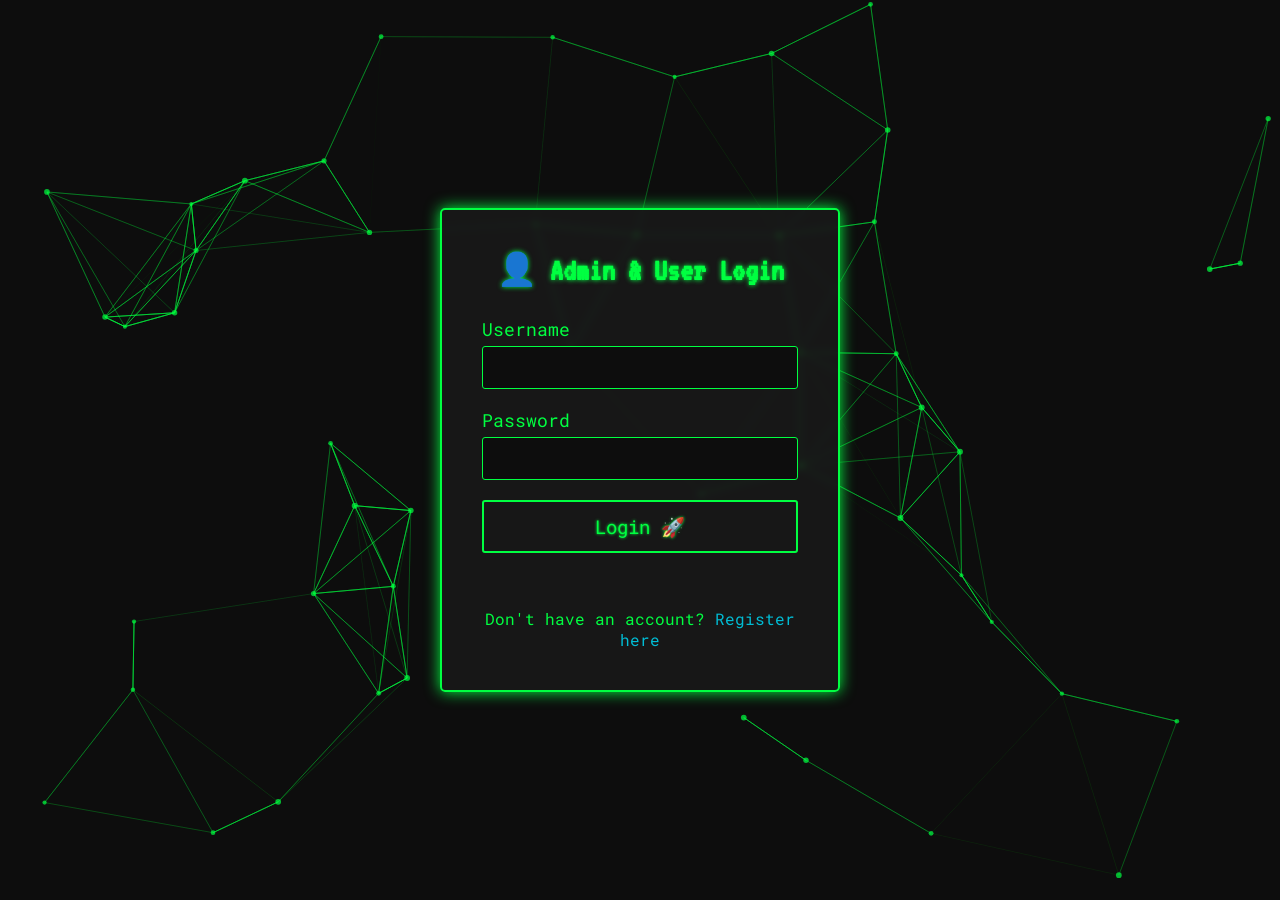
<file: admin.html>
<!DOCTYPE html>
<html lang="en">
<head>
    <meta charset="UTF-8">
    <meta name="viewport" content="width=device-width, initial-scale=1.0">
    <title>Admin Dashboard - Card Checker</title>
    <link rel="preconnect" href="https://fonts.googleapis.com">
    <link rel="preconnect" href="https://fonts.gstatic.com" crossorigin>
    <link href="https://fonts.googleapis.com/css2?family=Roboto+Mono:wght@400;700&family=VT323&display=swap" rel="stylesheet">
    <link rel="stylesheet" href="css/style.css">
</head>
<body>
    <canvas id="constellation-canvas"></canvas>
    <header class="app-header">
        <div class="container">
            <h1 class="app-logo">ProChecker [Admin]</h1>
            <div class="nav-and-user">
                <nav class="app-nav">
                </nav>
                <button id="logout-btn" class="btn btn-secondary">Logout</button>
            </div>
        </div>
    </header>

    <main class="container">
        <div class="dashboard-grid">
            <section class="card deposit-requests-card">
                <h2>💰 Pending Deposit Requests</h2>
                <table id="deposit-requests-table">
                    <thead>
                        <tr>
                            <th>Crypto</th>
                            <th>Amount (USD)</th>
                            <th>Transaction ID</th>
                            <th>Screenshot</th>
                            <th>Action</th>
                        </tr>
                    </thead>
                    <tbody>
                        <!-- Mock data will be populated by JS -->
                    </tbody>
                </table>
            </section>

            <section class="card api-key-card">
                <h2>⚙️ API Key Management (Stripe)</h2>
                <form id="api-key-form">
                    <div class="input-group">
                        <label for="stripe-key">Stripe Secret Key</label>
                        <input type="password" id="stripe-key" placeholder="sk_live_... or sk_test_...">
                    </div>
                    <button type="submit" class="btn">Save Key</button>
                </form>
                <div class="api-status">
                    <p>Current Key:</p>
                    <code id="current-key">sk_test_...1234</code>
                    <button id="check-key-btn" class="btn">Check Status</button>
                    <div id="key-details" class="key-details-panel">
                        <h4>Key Details:</h4>
                        <p><strong>Status:</strong> <span id="key-status-val"></span></p>
                        <p><strong>Type:</strong> <span id="key-type-val"></span></p>
                        <p><strong>Created:</strong> <span id="key-created-val"></span></p>
                        <p><strong>Permissions:</strong> <span id="key-perms-val"></span></p>
                    </div>
                </div>
            </section>

            <section class="card wallet-management-card">
                <h2>🏦 Wallet Address Management</h2>
                <form id="wallet-form">
                    <div class="input-group">
                        <label for="btc-addr">BTC Address</label>
                        <input type="text" id="btc-addr" name="btc-addr" placeholder="Enter BTC address">
                    </div>
                    <div class="input-group">
                        <label for="eth-addr">ETH Address</label>
                        <input type="text" id="eth-addr" name="eth-addr" placeholder="Enter ETH address">
                    </div>
                    <div class="input-group">
                        <label for="ltc-addr">LTC Address</label>
                        <input type="text" id="ltc-addr" name="ltc-addr" placeholder="Enter LTC address">
                    </div>
                    <div class="input-group">
                        <label for="usdt-addr">USDT (ERC20) Address</label>
                        <input type="text" id="usdt-addr" name="usdt-addr" placeholder="Enter USDT address">
                    </div>
                    <button type="submit" class="btn">Save Addresses</button>
                    <p id="wallet-save-message" class="success-message"></p>
                </form>
            </section>

            <section class="card incoming-tickets-card">
                <h2>📨 Incoming Support Tickets</h2>
                <ul id="ticket-list">
                    <!-- Mock tickets will be populated by JS -->
                </ul>
            </section>
        </div>
    </main>

    <div id="screenshot-modal" class="modal">
        <div class="modal-content">
            <span class="close-btn">&times;</span>
            <p>Transaction Screenshot:</p>
            <img src="https://via.placeholder.com/600x400.png/0d0d0d/00ff41?text=Mock+Transaction" alt="Transaction Screenshot">
        </div>
    </div>

    <div id="ticket-view-modal" class="modal">
        <div class="modal-content">
            <span class="close-btn ticket-close">&times;</span>
            <h3>Ticket Details</h3>
            <div id="ticket-conversation" class="conversation-view">
                <!-- Conversation will be rendered here by JS -->
            </div>
            <hr style="border-color: var(--secondary-color); margin: 15px 0;">
            <h4>Reply to Ticket</h4>
            <form id="ticket-reply-form">
                <textarea id="ticket-reply-message" rows="3" placeholder="Type your reply..." required></textarea>
                <button type="submit" class="btn">Send Reply</button>
            </form>
        </div>
    </div>

    <script src="js/background.js"></script>
    <script src="js/main.js"></script>
</body>
</html>
</file>
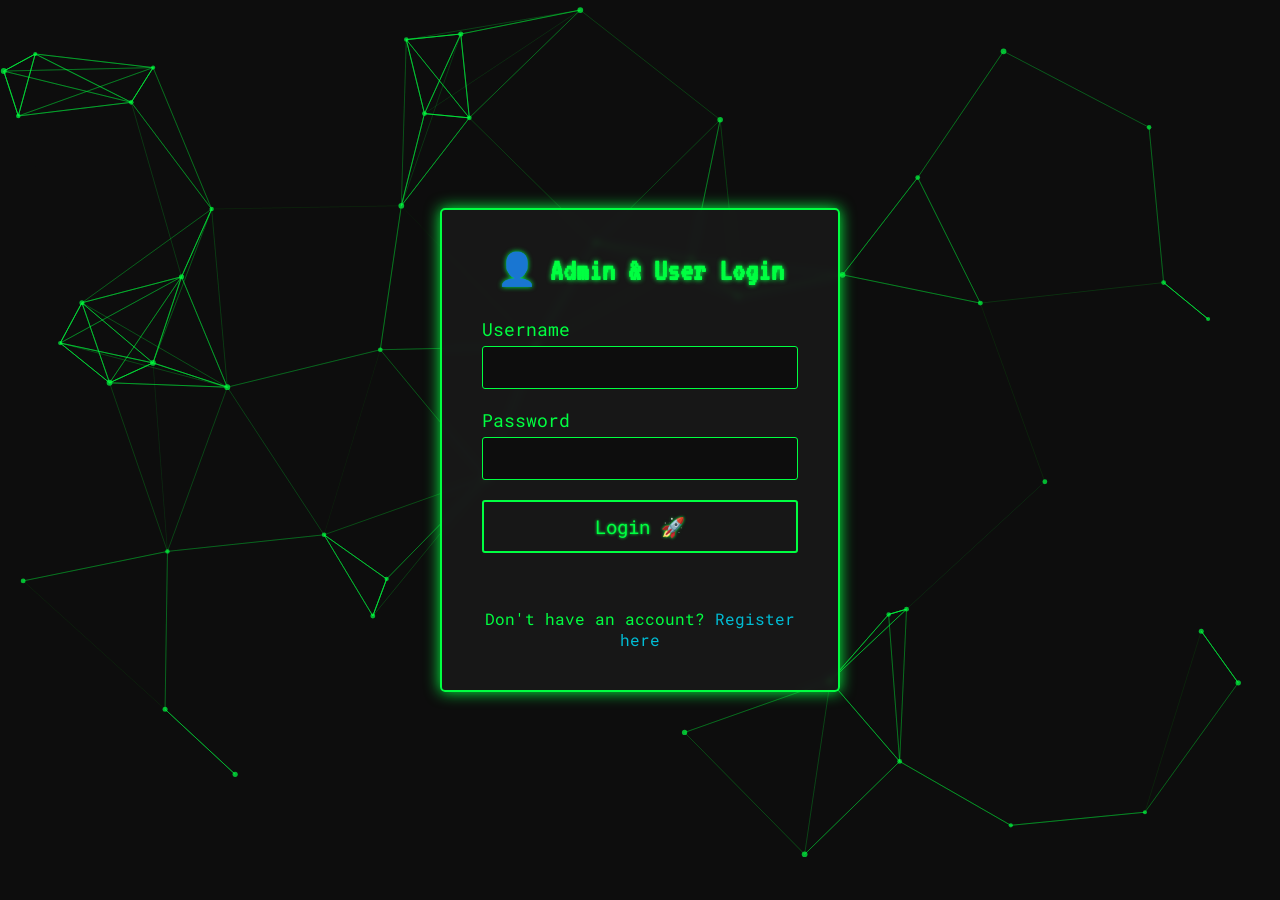
<file: login.html>
<!DOCTYPE html>
<html lang="en">
<head>
    <meta charset="UTF-8">
    <meta name="viewport" content="width=device-width, initial-scale=1.0">
    <title>Login - Card Checker</title>
    <link rel="preconnect" href="https://fonts.googleapis.com">
    <link rel="preconnect" href="https://fonts.gstatic.com" crossorigin>
    <link href="https://fonts.googleapis.com/css2?family=Roboto+Mono:wght@400;700&family=VT323&display=swap" rel="stylesheet">
    <link rel="stylesheet" href="css/style.css">
</head>
<body>
    <canvas id="constellation-canvas"></canvas>
    <div class="container login-container">
        <div class="login-box">
            <h1>👤 Admin & User Login</h1>
            <form id="login-form">
                <div class="input-group">
                    <label for="username">Username</label>
                    <input type="text" id="username" name="username" required>
                </div>
                <div class="input-group">
                    <label for="password">Password</label>
                    <input type="password" id="password" name="password" required>
                </div>
                <button type="submit" class="btn">Login 🚀</button>
                <p id="error-message" class="error-message"></p>
                <div class="form-link">
                    <p>Don't have an account? <a href="register.html">Register here</a></p>
                </div>
            </form>
        </div>
    </div>
    <script src="js/background.js"></script>
    <script src="js/main.js"></script>
</body>
</html>
</file>
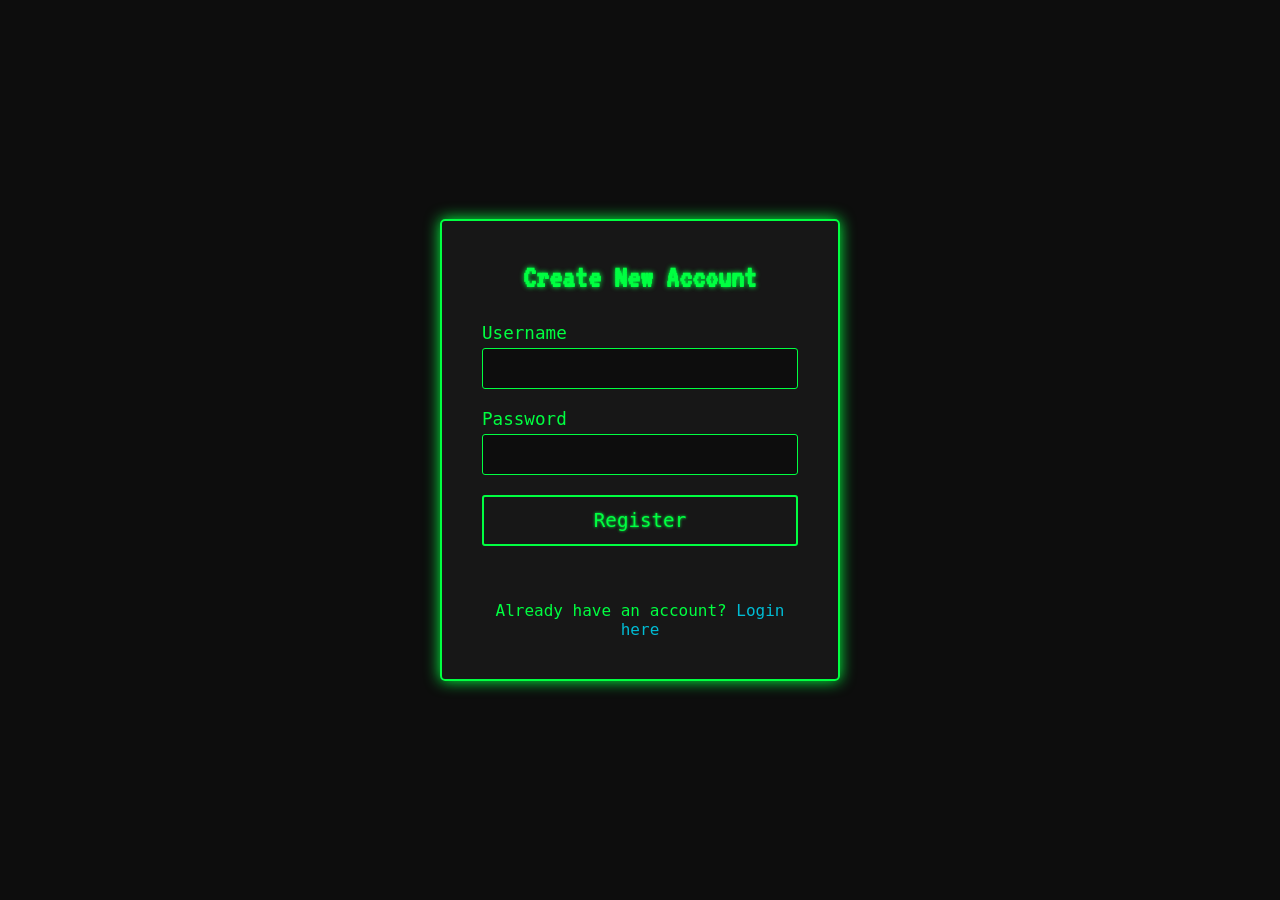
<file: register.html>
<!DOCTYPE html>
<html lang="en">
<head>
    <meta charset="UTF-8">
    <meta name="viewport" content="width=device-width, initial-scale=1.0">
    <title>Register - Card Checker</title>
    <link rel="stylesheet" href="css/style.css">
</head>
<body>
    <div class="container login-container">
        <div class="login-box">
            <h1>Create New Account</h1>
            <form id="register-form">
                <div class="input-group">
                    <label for="username">Username</label>
                    <input type="text" id="username" name="username" required>
                </div>
                <div class="input-group">
                    <label for="password">Password</label>
                    <input type="password" id="password" name="password" required>
                </div>
                <button type="submit" class="btn">Register</button>
                <p id="error-message" class="error-message"></p>
                <div class="form-link">
                    <p>Already have an account? <a href="index.html">Login here</a></p>
                </div>
            </form>
        </div>
    </div>
    <script src="js/main.js"></script>
</body>
</html>
</file>
<file: css/style.css>
@import url('https://fonts.googleapis.com/css2?family=VT323&display=swap');

:root {
    --primary-color: #00ff41;
    --secondary-color: #00bcd4;
    --background-color: #0d0d0d;
    --dark-color: #1a1a1a;
    --light-color: #ffffff;
    --error-color: #ff0041;
}

* {
    box-sizing: border-box;
    margin: 0;
    padding: 0;
}

body {
    font-family: 'Roboto Mono', monospace;
    background-color: var(--background-color);
    color: var(--primary-color);
}

#constellation-canvas {
    position: fixed;
    top: 0;
    left: 0;
    width: 100%;
    height: 100%;
    z-index: -1;
}

.container {
    width: 100%;
    padding: 20px;
    position: relative;
    z-index: 1;
}

.login-container {
    display: flex;
    justify-content: center;
    align-items: center;
    min-height: 100vh;
}

.login-box {
    background-color: rgba(26, 26, 26, 0.85);
    backdrop-filter: blur(3px);
    padding: 40px;
    border: 2px solid var(--primary-color);
    border-radius: 5px;
    box-shadow: 0 0 15px var(--primary-color);
    width: 100%;
    max-width: 400px;
    text-align: center;
}

.login-box h1 {
    font-family: 'VT323', monospace;
    margin-bottom: 30px;
    text-shadow: 0 0 5px var(--primary-color);
    animation: text-flicker 3s infinite;
}

.input-group {
    margin-bottom: 20px;
    text-align: left;
}

.input-group label {
    display: block;
    margin-bottom: 5px;
    font-size: 1.1rem;
}

.input-group input {
    width: 100%;
    padding: 10px;
    background-color: var(--background-color);
    border: 1px solid var(--primary-color);
    color: var(--primary-color);
    font-family: inherit;
    font-size: 1rem;
    border-radius: 3px;
}

.input-group input:focus {
    outline: none;
    box-shadow: 0 0 8px var(--primary-color);
}

.btn {
    width: 100%;
    padding: 12px;
    background-color: transparent;
    border: 2px solid var(--primary-color);
    color: var(--primary-color);
    font-family: inherit;
    font-size: 1.2rem;
    cursor: pointer;
    border-radius: 3px;
    transition: background-color 0.3s, box-shadow 0.3s, color 0.3s;
    text-shadow: 0 0 3px var(--primary-color);
}

.btn:hover, .btn:focus {
    background-color: var(--primary-color);
    color: var(--dark-color);
    box-shadow: 0 0 15px var(--primary-color);
}

.error-message {
    color: var(--error-color);
    margin-top: 15px;
    height: 20px;
    text-shadow: 0 0 5px var(--error-color);
}

.form-link {
    margin-top: 20px;
}

.form-link a {
    color: var(--secondary-color);
    text-decoration: none;
    transition: text-shadow 0.3s;
}

.form-link a:hover {
    text-shadow: 0 0 5px var(--secondary-color);
}

/* --- DASHBOARD & GENERAL STYLES --- */
.app-header {
    background-color: rgba(26, 26, 26, 0.85);
    border-bottom: 1px solid var(--primary-color);
    backdrop-filter: blur(5px);
    padding: 10px 0;
    width: 100%;
    position: fixed;
    top: 0;
    left: 0;
    z-index: 100;
}

.app-header .container {
    display: flex;
    justify-content: space-between;
    align-items: center;
    max-width: 1200px;
    margin: 0 auto;
}

.app-logo {
    font-family: 'VT323', monospace;
    font-size: 1.8rem;
    color: var(--primary-color);
    text-shadow: 0 0 5px var(--primary-color);
}

.app-nav {
    display: flex;
    gap: 20px;
}

.app-nav a {
    color: var(--light-color);
    text-decoration: none;
    font-size: 1.2rem;
    padding: 5px 10px;
    border-radius: 3px;
    transition: background-color 0.3s, color 0.3s;
}

.app-nav a:hover {
    background-color: var(--primary-color);
    color: var(--dark-color);
}

.app-nav a.active {
    color: var(--primary-color);
    box-shadow: 0 2px 0 var(--primary-color);
}

.nav-and-user {
    display: flex;
    align-items: center;
    gap: 30px;
}

.header-right {
    display: flex;
    align-items: center;
    gap: 20px;
}

.balance-display {
    font-size: 1.1rem;
}

.page-container {
    padding-top: 80px;
    padding-bottom: 40px;
    max-width: 1200px;
    margin: 0 auto;
}

.dashboard-grid {
    display: grid;
    grid-template-columns: repeat(auto-fit, minmax(350px, 1fr));
    gap: 20px;
}

.card {
    background-color: rgba(26, 26, 26, 0.85);
    backdrop-filter: blur(3px);
    padding: 20px;
    border: 1px solid var(--primary-color);
    border-radius: 5px;
    box-shadow: 0 0 10px rgba(0, 255, 65, 0.2);
    transition: box-shadow 0.3s ease-in-out;
}

.card:hover {
    box-shadow: 0 0 15px var(--primary-color);
}

.card h2 {
    font-family: 'VT323', monospace;
    font-size: 1.5rem;
    margin-bottom: 20px;
    border-bottom: 1px solid var(--secondary-color);
    padding-bottom: 10px;
    background: linear-gradient(90deg, var(--primary-color), var(--secondary-color));
    -webkit-background-clip: text;
    background-clip: text;
    color: transparent;
}

.input-group-row {
    display: flex;
    gap: 20px;
}

.stat {
    display: flex;
    justify-content: space-between;
    font-size: 1.2rem;
    margin-bottom: 10px;
}

.result-box {
    margin-top: 20px;
    padding: 15px;
    border-radius: 3px;
    font-size: 1.1rem;
    text-align: center;
}

.result-box.live {
    background-color: rgba(0, 255, 65, 0.1);
    border: 1px solid var(--primary-color);
    color: var(--primary-color);
}

.result-box.dead {
    background-color: rgba(255, 0, 65, 0.1);
    border: 1px solid var(--error-color);
    color: var(--error-color);
}

.wallet-address {
    background-color: var(--background-color);
    padding: 10px;
    border: 1px dashed var(--primary-color);
    margin: 15px 0;
    word-wrap: break-word;
}

.success-message {
    color: var(--primary-color);
    margin-top: 15px;
    text-shadow: 0 0 5px var(--primary-color);
}

#transaction-list {
    list-style-type: none;
    height: 150px;
    overflow-y: auto;
    border: 1px solid var(--primary-color);
    padding: 10px;
}

#transaction-list li {
    margin-bottom: 5px;
}

#transaction-list li.spent {
    color: var(--error-color);
}

/* --- ADMIN DASHBOARD --- */
.deposit-requests-card {
    grid-column: 1 / -1; /* Make this card span full width */
}

#deposit-requests-table {
    width: 100%;
    border-collapse: collapse;
    margin-top: 15px;
}

#deposit-requests-table th, #deposit-requests-table td {
    padding: 12px;
    border: 1px solid var(--primary-color);
    text-align: left;
}

#deposit-requests-table th {
    background-color: rgba(0, 188, 212, 0.2);
}

#deposit-requests-table .action-btn {
    padding: 5px 10px;
    font-size: 0.9rem;
    margin-right: 5px;
    cursor: pointer;
}

.action-btn.approve {
    border-color: var(--primary-color);
    color: var(--primary-color);
}
.action-btn.approve:hover {
    background-color: var(--primary-color);
    color: var(--dark-color);
}

.action-btn.decline {
    border-color: var(--error-color);
    color: var(--error-color);
}
.action-btn.decline:hover {
    background-color: var(--error-color);
    color: var(--dark-color);
}

.api-key-card {
    grid-column: 1 / -1; /* Make this card span full width */
}

.api-status {
    margin-top: 20px;
    padding: 15px;
    border: 1px dashed var(--primary-color);
    background-color: var(--background-color);
}

.api-status #current-key {
    display: inline-block;
    margin-bottom: 10px;
}

.api-status #check-key-btn {
    margin-left: 15px;
    padding: 5px 10px;
}

#key-status {
    margin-top: 10px;
    font-size: 1.1rem;
}

/* --- ANIMATIONS --- */
@keyframes text-flicker {
    0% { opacity: 0.8; text-shadow: 0 0 10px var(--primary-color); }
    50% { opacity: 1; text-shadow: 0 0 15px var(--primary-color); }
    100% { opacity: 0.8; text-shadow: 0 0 10px var(--primary-color); }
}

@keyframes grid-move {
    0% { background-position: 0 0; }
    100% { background-position: 20px 20px; }
}

/* Animations are applied to the body and h1 selectors directly */

/* --- PREMIUM FEATURE STYLES --- */
.batch-checker-card textarea {
    width: 100%;
    padding: 10px;
    background-color: var(--background-color);
    border: 1px dashed var(--primary-color);
    color: var(--primary-color);
    font-family: inherit;
    font-size: 1rem;
    border-radius: 3px;
    margin-bottom: 10px;
    resize: vertical;
    transition: border-style 0.3s, box-shadow 0.3s;
}

.batch-checker-card textarea:focus {
    outline: none;
    border-style: solid;
    box-shadow: 0 0 8px var(--primary-color);
}

.card-header {
    display: flex;
    justify-content: space-between;
    align-items: center;
}

.export-btn {
    padding: 5px 10px;
    font-size: 0.9rem;
}

#live-cards-list, #dead-cards-list {
    list-style-type: none;
    height: 200px;
    overflow-y: auto;
    border: 1px solid var(--primary-color);
    padding: 10px;
    margin-top: 10px;
}

#live-cards-list li {
    color: var(--primary-color);
    margin-bottom: 5px;
}

#dead-cards-list li {
    color: var(--error-color);
    margin-bottom: 5px;
}

/* --- DEPOSIT SYSTEM V2 --- */
.crypto-tabs {
    display: flex;
    margin-bottom: 15px;
}

.tab-btn {
    flex: 1;
    padding: 10px;
    display: flex;
    align-items: center;
    justify-content: center;
    gap: 8px;
    background: transparent;
    border: 1px solid var(--primary-color);
    color: var(--primary-color);
    cursor: pointer;
    transition: background-color 0.3s;
}

.tab-btn:not(:last-child) {
    border-right-width: 0;
}

.tab-btn.active, .tab-btn:hover {
    background-color: var(--primary-color);
    color: var(--dark-color);
}

.crypto-content {
    display: none;
}

.crypto-content.active {
    display: block;
}

.upload-btn-wrapper input[type=file] {
    font-size: 100px;
    position: absolute;
    left: 0;
    top: 0;
    opacity: 0;
    cursor: pointer;
}

.upload-btn-wrapper {
    position: relative;
    overflow: hidden;
    display: inline-block;
    width: 100%;
}

.upload-btn-wrapper .btn {
    width: 100%;
    margin-bottom: 5px;
}

#file-chosen {
    font-size: 0.9rem;
    color: var(--secondary-color);
}

/* --- ADMIN MODAL --- */
.modal {
    display: none;
    position: fixed;
    z-index: 100;
    left: 0;
    top: 0;
    width: 100%;
    height: 100%;
    overflow: auto;
    background-color: rgba(0, 0, 0, 0.7);
    backdrop-filter: blur(5px);
}

.modal-content {
    background-color: var(--dark-color);
    margin: 10% auto;
    padding: 20px;
    border: 1px solid var(--secondary-color);
    width: 80%;
    max-width: 700px;
    box-shadow: 0 0 20px var(--secondary-color);
    animation: modal-appear 0.5s;
}

.close-btn {
    color: #aaa;
    float: right;
    font-size: 28px;
    font-weight: bold;
    cursor: pointer;
}

.close-btn:hover, .close-btn:focus {
    color: var(--light-color);
}

.modal-content img {
    width: 100%;
    height: auto;
    margin-top: 15px;
}

@keyframes modal-appear {
    from {transform: scale(0.5); opacity: 0;}
    to {transform: scale(1); opacity: 1;}
}

.action-btn.view-screenshot {
    border-color: var(--secondary-color);
    color: var(--secondary-color);
}
.action-btn.view-screenshot:hover {
    background-color: var(--secondary-color);
    color: var(--dark-color);
}

/* --- API KEY DETAILS PANEL --- */
.key-details-panel {
    display: none;
    margin-top: 20px;
    padding: 15px;
    border: 1px dashed var(--secondary-color);
    background-color: var(--background-color);
}

.key-details-panel.active {
    display: block;
}

.key-details-panel h4 {
    margin-bottom: 10px;
    color: var(--secondary-color);
}

.key-details-panel p {
    margin-bottom: 5px;
}

/* --- SUPPORT TICKET SYSTEM (v2) --- */
.support-grid {
    display: grid;
    grid-template-columns: 1fr 2fr;
    gap: 20px;
    align-items: flex-start;
}

#user-ticket-list {
    max-height: 400px;
    overflow-y: auto;
}

.ticket-summary {
    padding: 10px;
    border: 1px solid var(--secondary-color);
    border-radius: 3px;
    margin-bottom: 10px;
    cursor: pointer;
}
.ticket-summary.active, .ticket-summary:hover {
    background-color: var(--dark-color);
    border-color: var(--primary-color);
}

.ticket-summary p {
    margin: 0;
}

.ticket-summary .status-open {
    color: var(--primary-color);
}

.hidden {
    display: none;
}

.conversation-view {
    max-height: 300px;
    overflow-y: auto;
    padding: 10px;
}

.message {
    padding: 10px;
    border-radius: 5px;
    margin-bottom: 10px;
    max-width: 80%;
}

.message.user-message {
    background-color: var(--dark-color);
    border: 1px solid var(--secondary-color);
    margin-left: auto;
    text-align: right;
}

.message.admin-reply {
    background-color: rgba(0, 255, 65, 0.1);
    border: 1px solid var(--primary-color);
    margin-right: auto;
}

.message .author {
    font-weight: bold;
    display: block;
    margin-bottom: 5px;
    font-size: 0.9rem;
}

#ticket-reply-form textarea {
    width: 100%;
    padding: 10px;
    background-color: var(--background-color);
    border: 1px solid var(--primary-color);
    color: var(--primary-color);
    font-family: inherit;
    font-size: 1rem;
    border-radius: 3px;
    margin-bottom: 10px;
    resize: vertical;
}

.support-card textarea {
    width: 100%;
    padding: 10px;
    background-color: var(--background-color);
    border: 1px solid var(--primary-color);
    color: var(--primary-color);
    font-family: inherit;
    font-size: 1rem;
    border-radius: 3px;
    margin-bottom: 10px;
    resize: vertical;
}

#ticket-list {
    list-style: none;
    padding: 0;
    max-height: 300px;
    overflow-y: auto;
}

#ticket-list li {
    background-color: var(--background-color);
    border: 1px solid var(--secondary-color);
    padding: 15px;
    margin-bottom: 10px;
    border-radius: 3px;
    cursor: pointer;
    transition: background-color 0.3s;
}

#ticket-list li:hover {
    background-color: var(--dark-color);
}

#ticket-list li strong {
    color: var(--primary-color);
    display: block;
    margin-bottom: 5px;
}

/* --- HERO / LANDING PAGE --- */
.hero-container {
    display: flex;
    justify-content: center;
    align-items: center;
    min-height: 100vh;
    text-align: center;
}

.hero-content {
    max-width: 700px;
    padding: 40px;
    background-color: rgba(26, 26, 26, 0.85);
    border: 1px solid var(--primary-color);
    border-radius: 5px;
    box-shadow: 0 0 20px var(--primary-color);
}

.hero-title {
    font-family: 'VT323', monospace;
    font-size: 4rem;
    color: var(--primary-color);
    text-shadow: 0 0 15px var(--primary-color);
    margin-bottom: 10px;
}

.hero-subtitle {
    font-size: 1.5rem;
    color: var(--secondary-color);
    margin-bottom: 30px;
}

.features-list {
    margin-bottom: 40px;
    text-align: left;
    display: inline-block;
}

.features-list p {
    font-size: 1.2rem;
    margin-bottom: 10px;
}

.features-list .fa-check-circle {
    color: var(--primary-color);
    margin-right: 10px;
}

.hero-buttons {
    display: flex;
    justify-content: center;
    gap: 20px;
}

.btn.btn-secondary {
    background-color: transparent;
    border-color: var(--secondary-color);
    color: var(--secondary-color);
    text-shadow: 0 0 3px var(--secondary-color);
}

.btn.btn-secondary:hover {
    background-color: var(--secondary-color);
    color: var(--dark-color);
    box-shadow: 0 0 15px var(--secondary-color);
}

/* --- DEPOSIT PAGE LAYOUT --- */
.deposit-grid {
    display: grid;
    grid-template-columns: 1fr 1fr;
    gap: 30px;
    align-items: flex-start;
}

@media (max-width: 768px) {
    .deposit-grid {
        grid-template-columns: 1fr;
    }
}
</file>
